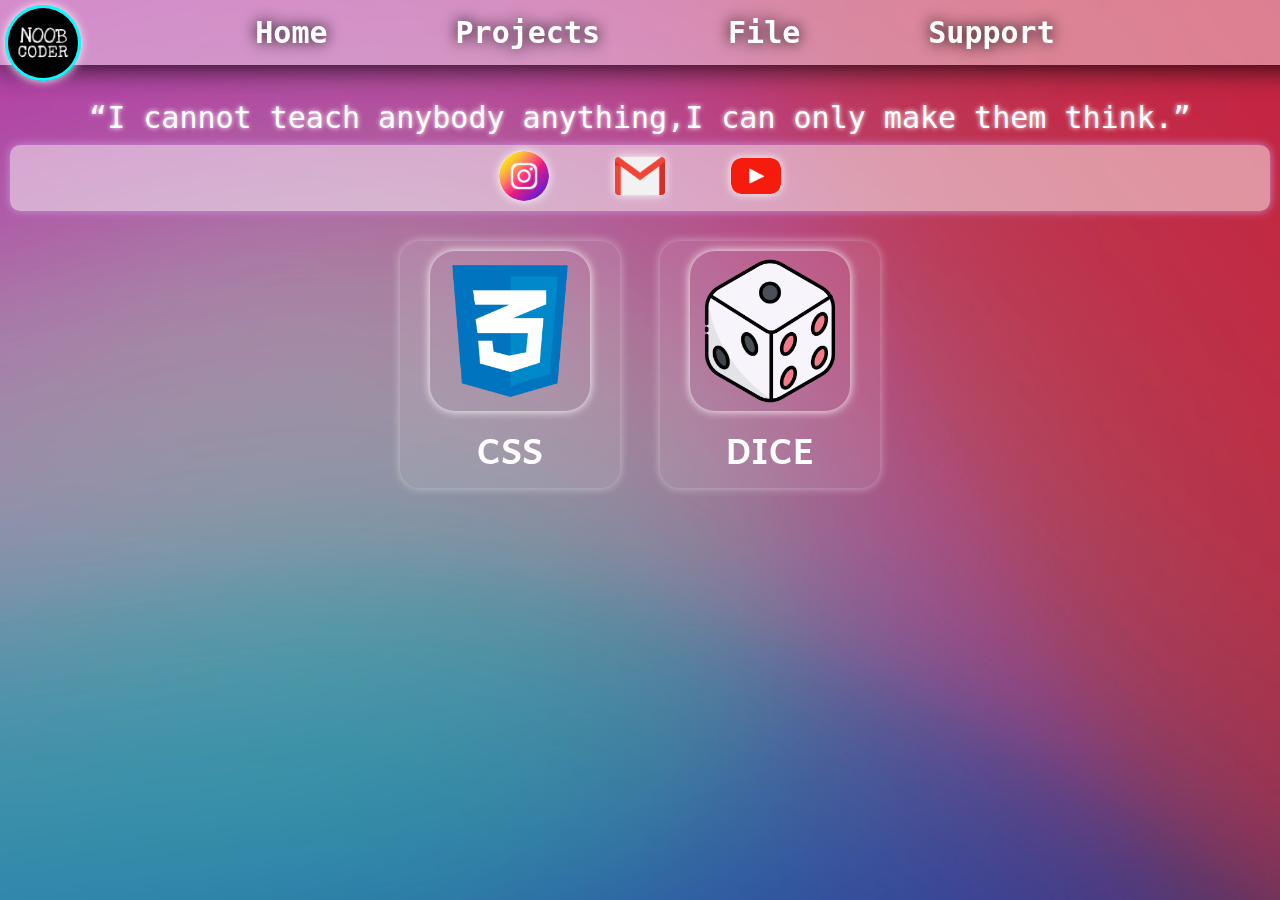
<file: index.html>
<!DOCTYPE html>
<html lang="en">

<head>
    <meta charset="UTF-8">
    <meta http-equiv="X-UA-Compatible" content="IE=edge">
    <meta name="viewport" content="width=device-width, initial-scale=1.0">
    <link rel="shortcut icon" type="x-icon" href="logo.ico">
    <link rel="stylesheet" href="./css/style.css">
    <title>NoobCoder</title>

</head>

<body>
    <header>

        <nav class="navbar navbar-resp">
            <div class="img">
                <img src="logo.jpg">

            </div>
            <ul>

                <li><a href="index.html">Home</a> </li>
                <li><a href="#">Projects</a></li>
                <li><a href="#">File</a></li>
                <li><a href="support.html">Support</a></li>

            </ul>
            <div class="burger">
                <div class="line"></div>
                <div class="line"></div>
                <div class="line"></div>
            </div>
        </nav>
    </header>
    <div class="para para-resp phone-font" id="try">
        “I cannot teach anybody anything,I can only make them think.”
        

    </div>
    <div class="icons">
        <a href="https://www.instagram.com/ig_noobcoder/">
            <img class="icon insta" src="instagram.png"></a>
        <a href="mailto:noobcoder.in@gmail.com">
            <img class="icon gmail" src="gmail.png"></a>
        <a href="https://www.youtube.com/channel/UCvxvJGO5QCHoiK4_NBrl9fg">
            <img class="icon" src="youtube.png"></a>      
    </div>
    
    <div class="section">
        <a href="css.html">       
    <div class="container">
        <div>
            <img src="css.png" class="c-img" alt="">
            <div class="title">CSS</div>
        </div>
</div>
</a> 
<!-- <div class="container">
    <div>
        <img src="LMS.png" class="c-img" alt="">
        <div class="title">LMS</div>
    </div>
</div> -->

        <a href="dice.html">
            <div class="container">
                <div>
                    <img src="dice.png" class="c-img" alt="">
                    <div class="title">DICE</div>
                </div>
            </div>
        </a>
        

       

            <!-- ******** MAINTAINANCE BLOCK ************* -->

            <!-- <div class="container" id="maintainance">
    <div>
        <div class="title">MAINTAINANCE IN PROGRESS!!<br>
        We Will Be Back Soon!!</div>
</div>
</div> -->


            <!-- <div class="container">
    <div>
        <img src="" class="c-img" alt="">
        <div class="title">HTML</div>
</div>
</div>
<div class="container">
    <div>
        <img src="" class="c-img" alt="">
        <div class="title">CSS</div>
    </div>
</div> -->
        </div>
    </div>
    
    <script src="./js/script.js">
    </script>
</body>

</html>
</file>
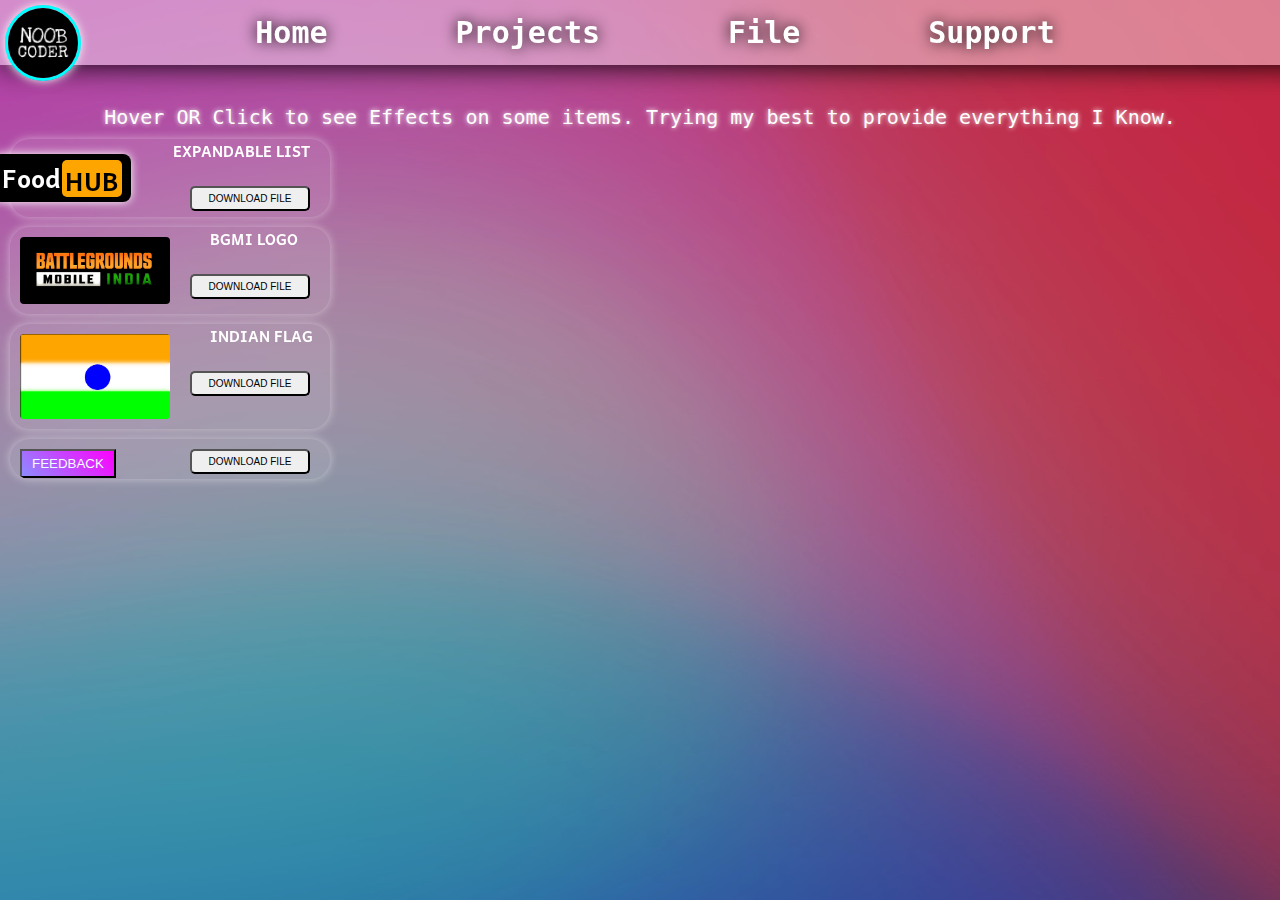
<file: css.html>
<!DOCTYPE html>
<html lang="en">

<head>
    <meta charset="UTF-8">
    <meta http-equiv="X-UA-Compatible" content="IE=edge">
    <meta name="viewport" content="width=device-width, initial-scale=1.0">
    <link rel="stylesheet" href="./css/style.css">
    <link rel="stylesheet" href="./foodhub.css">
    <link rel="stylesheet" href="feedback-btn.css">
    <link rel="shortcut icon" type="x-icon" href="logo.ico">
    <title>NoobCoder</title>

</head>

<body>
    <div class="para-css">Hover OR Click to see Effects on some items. Trying my best to provide everything I Know.</div>
    <header>

        <nav class="navbar navbar-resp">
            <div class="img">
                <img src="logo.jpg">

            </div>
            <ul>

                <li><a href="index.html">Home</a> </li>
                <li><a href="#">Projects</a></li>
                <li><a href="#">File</a></li>
                <li><a href="support.html">Support</a></li>

            </ul>
            <div class="burger">
                <div class="line"></div>
                <div class="line"></div>
                <div class="line"></div>
            </div>
        </nav>
    </header>


    <div class="css-container">
        <div class="container-foodhub">
            <div id="upper">Food</div>
            <div id="inner">HUB</div>
            <div class="items">
                <ul>
                    <li>MOMO</li>
                    <li>PIZZA </li>
                    <li>BURGER </li>
                    <li>SAMOSA </li>
                    <li>DOSA </li>
                    <li>IDLI </li>
                    <li>PASTA </li>
                    <li>MAGGIE </li>
                    <li>CHOWMEIN </li>
                    <li>CHILLI </li>
                    <li>SANGHAI </li>

                </ul>
                <div class="price">


                    <ul>
                        <li>₹40</li>
                        <li>₹76 </li>
                        <li>₹45 </li>
                        <li>₹8</li>
                        <li>₹40 </li>
                        <li>₹20 </li>
                        <li>₹80 </li>
                        <li>₹30</li>
                        <li>₹35 </li>
                        <li>₹95</li>
                        <li>₹75 </li>
                    </ul>
                </div>
                <div class="container-foodhub">
                    <div id="upper">Food</div>
                    <div id="inner">HUB</div>
                    <div class="items">
                        <ul>
                            <li>MOMO</li>
                            <li>PIZZA </li>
                            <li>BURGER </li>
                            <li>SAMOSA </li>
                            <li>DOSA </li>
                            <li>IDLI </li>
                            <li>PASTA </li>
                            <li>MAGGIE </li>
                            <li>CHOWMEIN </li>
                            <li>CHILLI </li>
                            <li>SANGHAI </li>

                        </ul>
                        <div class="price">


                            <ul>
                                <li>₹40</li>
                                <li>₹76 </li>
                                <li>₹45 </li>
                                <li>₹8</li>
                                <li>₹40 </li>
                                <li>₹20 </li>
                                <li>₹80 </li>
                                <li>₹30</li>
                                <li>₹35 </li>
                                <li>₹95</li>
                                <li>₹75 </li>
                            </ul>
                        </div>
                    </div>
                </div>
            </div>
        </div>
        <div class="css-title">
            EXPANDABLE LIST
        </div>
        <div class="css-btn">
            <a href="expandablelist.zip">
                <button class="c-btn">DOWNLOAD FILE</button>
            </a>
        </div>
    </div>
    <div class="css-container">
        <img id="bgmi" src="bgmi.png">
        <div class="css-title bgmi-title">
            BGMI LOGO
        </div>
        <div class="css-btn">
            <a href="bgmi-logo.zip">
            <button class="c-btn">
                DOWNLOAD FILE
            </button></a>
        </div>
    </div>
    <div class="css-container">
        <img id="bgmi" src="flag.png">
        <div class="css-title bgmi-title">
            INDIAN FLAG
        </div>
        <div class="css-btn">
            <a href="Indian-Flag.zip">
            <button class="c-btn">
                DOWNLOAD FILE
            </button></a>
        </div>
    </div>
    <div class="css-container feedback">
        <div class="feed-con feed-con-resp">
            <button class="feed-btn">FEEDBACK</button>
            <div class="feed-txt">
                <input type="text" class="txtname" placeholder="Enter Your Name...">
                <textarea name="" class="txtarea" cols="20" rows="7" placeholder="Your Feedback...."></textarea>
            </div>
            <div class="submit">
                <input type="submit">
            </div>
        </div>
        <div class="css-title bgmi-title">
        
        </div>
        <div class="css-btn">
            <a href="feedback-btn.zip">
            <button class="c-btn f-btn">
                DOWNLOAD FILE
            </button></a>
        </div>
    </div>
    <script src="./js/script.js">
    </script>
</body>
</html>
</file>
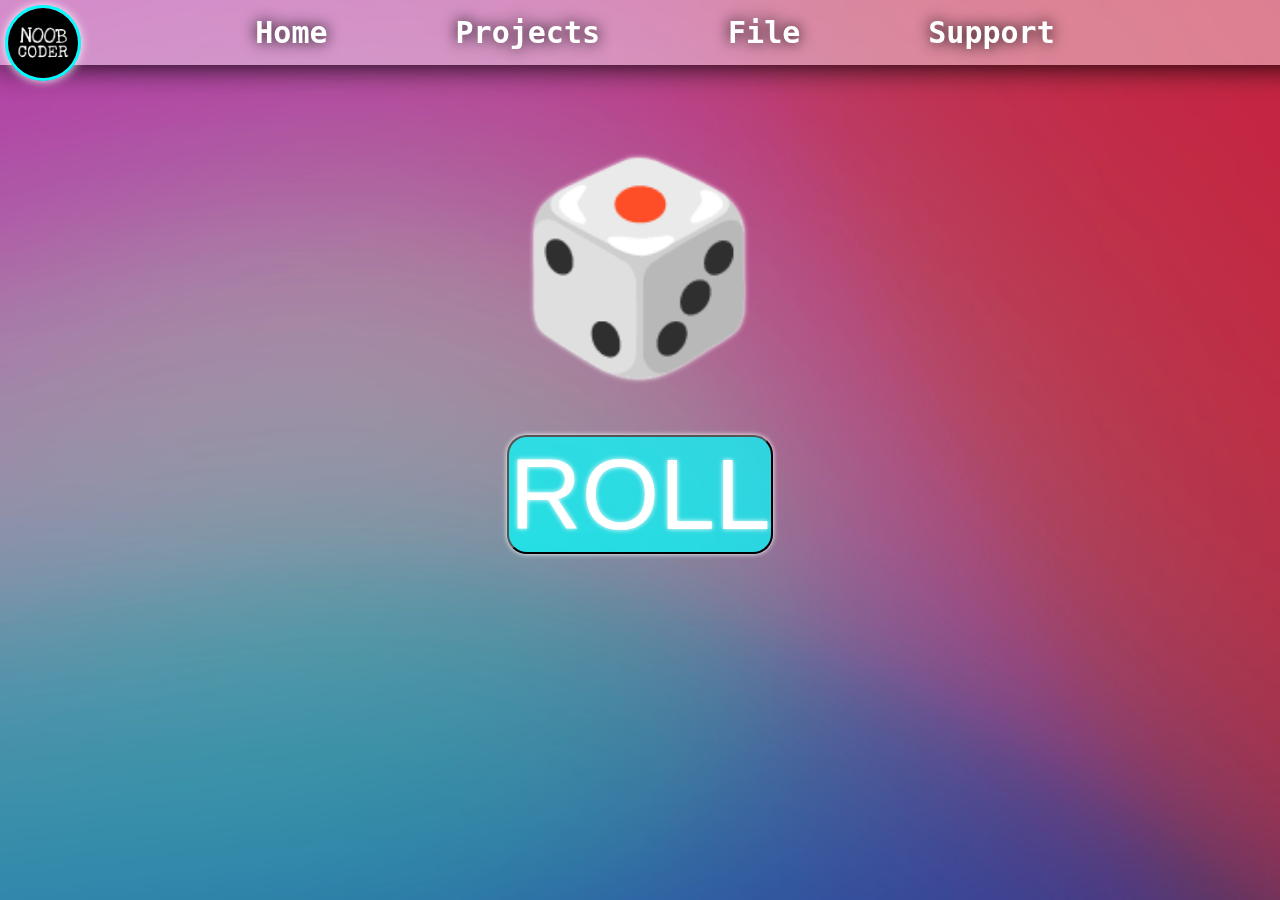
<file: dice.html>
<!DOCTYPE html>
<html lang="en">

<head>
    <meta charset="UTF-8">
    <meta http-equiv="X-UA-Compatible" content="IE=edge">
    <meta name="viewport" content="width=device-width, initial-scale=1.0">
    <link rel="stylesheet" href="./css/style.css">
    <link rel="shortcut icon" type="x-icon" href="logo.ico">
    <title>NoobCoder</title>
</head>

<body>
    <header>
       
        <nav class="navbar navbar-resp">
            <div class="img">
                <img src="logo.jpg">  
                  
            </div>
            <ul>
               
                <li><a href="index.html">Home</a> </li>
                <li><a href="#">Projects</a></li>
                <li><a href="#">File</a></li>
                <li><a href="support.html">Support</a></li>
           
            </ul>
            <div class="burger">
                <div class="line"></div>
                <div class="line"></div>
                <div class="line"></div>
            </div>
        </nav>
    </header>
  <p id="dice-no">🎲
    <p id="again"></p>
  </p>
   <div id="dice-btn">
    <button type="button" id="dice-roll">ROLL</button>
   </div>
   <script src="./js/script.js">
    
   </script>
</body>
</html>
</file>
<file: css/style.css>
@import url('https://fonts.googleapis.com/css2?family=Andika&display=swap');

* {
    padding: 0;
    margin: 0;
}

html {
    scroll-behavior: smooth;
}

body {
    /* background:linear-gradient(to right top ,#65dfc9,#6cdaeb); */
    background: rgba(0, 0, 0, 0.122) url("img/gradient.jpg");
    background-size: cover;
    background-position: center;
    background-repeat: no-repeat;
    background-attachment: fixed;
    background-blend-mode: darken;
    /* pointer-events: none; */
    user-select: none;
}

/* DESIGNING NAVIGATION BAR */
.img img {
    border-radius: 100%;
    border: solid aqua;
    width: 70px;
    position: fixed;
    top: 5px;
    left: 5px;
    box-shadow: 0px 0px 10px white;
}

.c-img {
    width: 150px;
    height: 150px;
    margin: 0px 10px 0px 10px;
    border-radius: 25px;
    box-shadow: 0px 0px 10px white;
}

.section {
    display: flex;
    flex-direction: row;
    justify-content: center;
    flex-wrap: wrap;

}

.container {
    display: flex;
    flex-direction: row;
    justify-content: center;
    align-items: auto;
    width: 200px;
    border-radius: 20px;
    padding: 10px;
    margin: 20px;
    color: white;
    box-shadow: 0px 0px 10px rgba(255, 255, 255, 0.482);
    font-family: 'Andika', sans-serif;
    font-weight: 600;
    font-size: 25px;
    background-color: rgba(255, 255, 255, 0.099);
    backdrop-filter: blur(5px);
    -webkit-backdrop-filter: blur(6px);

}

.title {
    font-size: 35px;
    text-align: center;
}

#dice-no {
    font-size: 200px;
    color: white;
    margin-top: 150px;
    text-shadow: 0px 0px 5px white;
    display: flex;
    flex-direction: row;
    justify-content: center;
}

#dice-btn {
    text-align: center;
}

#dice-roll {
    font-size: 100px;
    color: rgb(255, 255, 255);
    background-color: rgba(0, 255, 255, 0.704);
    text-align: center;
    margin-top: 50px;
    text-shadow: 0px 0px 5px white;
    border-radius: 20px;
    box-shadow: 0px 0px 5px white;
}

#again {
    font-size: 30px;
    color: rgb(255, 255, 255);
    text-align: center;
    text-shadow: 0px 0px 5px white;
    position: relative;

}

#dice-btn :active {
    box-shadow: 0px 0px 20px rgb(0, 255, 106);
}

.navbar {
    /* background: rgba(0, 0, 0, 0.321) url('img/nav.gif'); */
    background-color: rgba(255, 255, 255, 0.422);
    background-size: cover;
    background-position: center;
    background-blend-mode: darken;
    width: 100vw;
    position: fixed;
    top: 0;
    padding: 15px;
    box-shadow: 0px 0px 30px rgb(0, 0, 0);
    backdrop-filter: blur(6px);
    -webkit-backdrop-filter: blur(6px);
    z-index: 3;
    ;
}

.burger {
    display: none;
    position: fixed;
    top: 10px;
    right: 45px;
    z-index: 2;
}

#maintainance {
    filter: brightness();
    width: 100vw;
    height: 200%;
    position: fixed;
    align-items: center;
    z-index: 3;
    backdrop-filter: blur(10px);
    text-shadow: 0px 0px 5px rgb(255, 0, 0);
}

.line {
    background-color: white;
    border-radius: 100px;
    width: 27px;
    margin: 5px 3px;
    padding: 3px;
    box-shadow: 0px 0px 5px rgb(4, 4, 4);
}

.navbar ul {
    justify-content: center;
    display: flex;
    list-style: none;
    gap: 10vw;

}

.navbar ul a {
    font-size: 30px;
    font-family: monospace;
    text-decoration: none;
    color: white;
    font-weight: 700;


}

a {
    text-decoration: none;
}

.container:hover {
    transform: scale(1.1, 1.1);
    box-shadow: 0px 5px 15px white;
    transition: all 0.3s;

}

.icons {
    margin-top: 1rem;
    display: flex;
    justify-content: center;
    background-color: rgba(255, 255, 255, 0.497);
    box-shadow: 0px 0px 10px rgba(204, 145, 218, 0.995);
    gap: 4rem;
    padding: 5px;
    border-radius: 10px;
    margin: 10px;
    backdrop-filter: blur(6px);
    -webkit-backdrop-filter: blur(6px);
    align-items: center;

}

.icon {
    border-radius: 10px;
    width: 50px;
    box-shadow: 0px 0px 10px rgba(255, 255, 255, 0.995);
    background-color: white;
    margin: 1px;
    user-select: none;
}

.insta {
    border-radius: 100px;
}

.icon:hover {
    transform: scale(1.1, 1.1);
    transition: all 0.3s;
}

.navbar ul a {
    text-shadow: 0px 0px 15px rgb(0, 0, 0);
}

.navbar ul li:hover {
    transform: scale(1.2, 1.2);
}

.para {
    color: white;
    padding-top: 100px;
    text-align: center;
    font-size: 30px;
    font-family: monospace;
    text-shadow: 0px 0px 5px white;
    user-select: none;
}
.para-css{
    color: white;
    padding-top: 100px;
    text-align: center;
    font-size: 20px;
    font-family: monospace;
    text-shadow: 0px 0px 5px white;
    user-select: none;
    margin: 5px;
}

.gmail {
    border-radius: 3px;
}

.css-container {
    display: flex;
    flex-direction: row;
    justify-content: left;
    align-items: left;
    width: 300px;
    border-radius: 20px;
    padding: 10px;
    color: white;
    box-shadow: 0px 0px 10px rgba(255, 255, 255, 0.482);
    font-family: 'Andika', sans-serif;
    font-weight: 600;
    font-size: 25px;
    background-color: rgba(255, 255, 255, 0.099);
    backdrop-filter: blur(5px);
    -webkit-backdrop-filter: blur(6px);
    margin: 10px;
    
   
}
#bgmi{
    width: 150px;
    border-radius: 4px;
}

.css-title {
    color: white;
    font-size: 15px;
    position: relative;
    right: 10px;
    top: -10px;
}
.bgmi-title{
    left: 40px;
}

.css-btn {
    position: absolute;
    left: 180px;
    top: 25px;
}

.c-btn {
    position: absolute;
    width: 120px;
    top:22px;
    border-radius: 5px;
    font-size: 10px;
    padding: 5px;
}

.c-btn:hover {
    color: blue;
}

.c-btn:active {
    box-shadow: 0px 3px 10px black;
}
  .c-img {
        width: 150px;
        height: 150px;
        margin: 0px 10px 0px 10px;
        padding: 5px;
    }
@media only screen and (max-width:800px) {
   
    .c-img {
        width: 75px;
        height: 75px;
        margin: 0px 10px 0px 10px;
        padding: 5px;
    }
    .section {
        flex-direction: row;
        align-items: center;
    }

    .phone-font {
        margin: 5px;
        font-size: 20px;
    }

    .container {
        width: 100px;
        height: 100px;

    }

    .title {
        margin-top: -10px;
        font-size: 16px;
    }

    .navbar ul {
        opacity: 1;
        transition: height 0.5s;
        height: 120px;
        padding: 5px;
        gap: 2vw;
        flex-direction: column;
        text-align: center;

    }

    .navbar ul a {
        font-size: 20px
    }

    .navbar-resp ul {
        opacity: 0;
        height: 19px;
        gap: 2vw;
        flex-direction: column;
        transition: height 0.8s;
        pointer-events: none;
    }

    .burger {
        display: block;
    }

    .para {
        transition: all 0.8s;
        padding-top: 200px;
        text-align: center;
    }

    .para-resp {
        transition: all 0.5s;
        padding-top: 100px;
        text-align: center;
    }

}
</file>
<file: foodhub.css>
.container-foodhub {
    display: block;
    width: 120px;
    border-radius: 8px;
    padding: 9px;
    color: rgb(255, 255, 255);
    box-shadow: 0px 0px 10px rgb(255, 255, 255);
    font-family: 'Andika', sans-serif;
    font-weight: 600;
    font-size: 25px;
    justify-content: left;
    text-align: left;
    left: -40px;
    top: -5px;
    height: 30px;
    transition: all 0.5s;
    user-select: none;
    background-color: black;
    margin: auto;
    margin-top: 10px;
    overflow: hidden;
    position: relative;
}

.container-foodhub:hover {
    height: 200px;
    transform: scale(1.1);
    transition: 0.5s;
    box-shadow: 0px 0px 20px rgb(255, 255, 255);
}

#inner {
    border-radius: 5px;
    width: 60px;
    background-color: orange;
    color: rgb(0, 0, 0);
    position: relative;
    left: 60px;
    top: -38px;
    text-align: center;
    height: 35px;
    ;
    padding-bottom: 2px;

}

#upper {
    margin-top: -6px;
}


.items {
    display: flex;
    position: relative;
    right: -20px;
    font-size: 8px;
    top: -30px;
    z-index: -1;
}

.container-foodhub ul li {
    position: relative;
    top: -40px;
    opacity: 0;
    transition: 0.5s;
    height: 0px;
}

.container-foodhub:hover ul li {
    top: 0px;
    opacity: 1;
    transition: 0.5s;
    height: 14px;
}

.price ul li {
    list-style: none;
    margin-right: 500px;
    right: -20px;
}

@media only screen and (max-width:800px) {
    .container-foodhub {
        left: -15px;
    }
}
</file>
<file: feedback-btn.css>
.feed-con{
    display: flex;
    background-color: rgba(0, 0, 0, 0.564);
    height: 20px;
    width:88px;
    transition: all 1s;
    border-radius: 10px;
    backdrop-filter: blur(10px);
}
.feed-con:hover{
    height: 200px;
    width:300px;
    transition: all 1s;
}
.feed-txt{
    margin-top: 5px;
}
.feed-btn{
  color: azure;
  background: linear-gradient(45deg,rgb(140, 140, 255),rgb(255, 0, 255));  
  font-weight: 400;
  padding: 5px 10px 20px 10px;
}
.submit{
    position: relative;
    display: flex;
    flex-direction: column;
    align-items: center;
    top: 0px;
    left:-80px;
    opacity: 0;
    transition: all 1s;
}
.txtname{
   position: relative;
   margin-top: 2px;
   top: 0px;
   left:0;
   height:0px;
   width:0px;
   opacity: 0;
   transition: all 1s;
}
.txtarea{
    position: relative;
    margin-top: 2px;
    top: 0px;
    left:0;
    height:0px;
    width:0px;
    opacity: 0;
    transition: all 1s;
 }
 .feed-con:hover .txtname{
    top:0px;
    left:30px;
    width: 150px;
    height: 20px;
    opacity: 1;
    transition: all 1s;
}
.feed-con:hover .txtarea{
    position: relative;
    top:10px;
    left:30px;
    height: 110px;
    width: 150px;
    transition: all 1s;
    opacity: 1;
}
.feed-con:hover .submit{
    top: 170px;
    left: -70px;
    opacity: 1;
    transition: all 1s;
}
.feedback{
    overflow: hidden;
}
.f-btn{
    top:-15px
}
</file>
